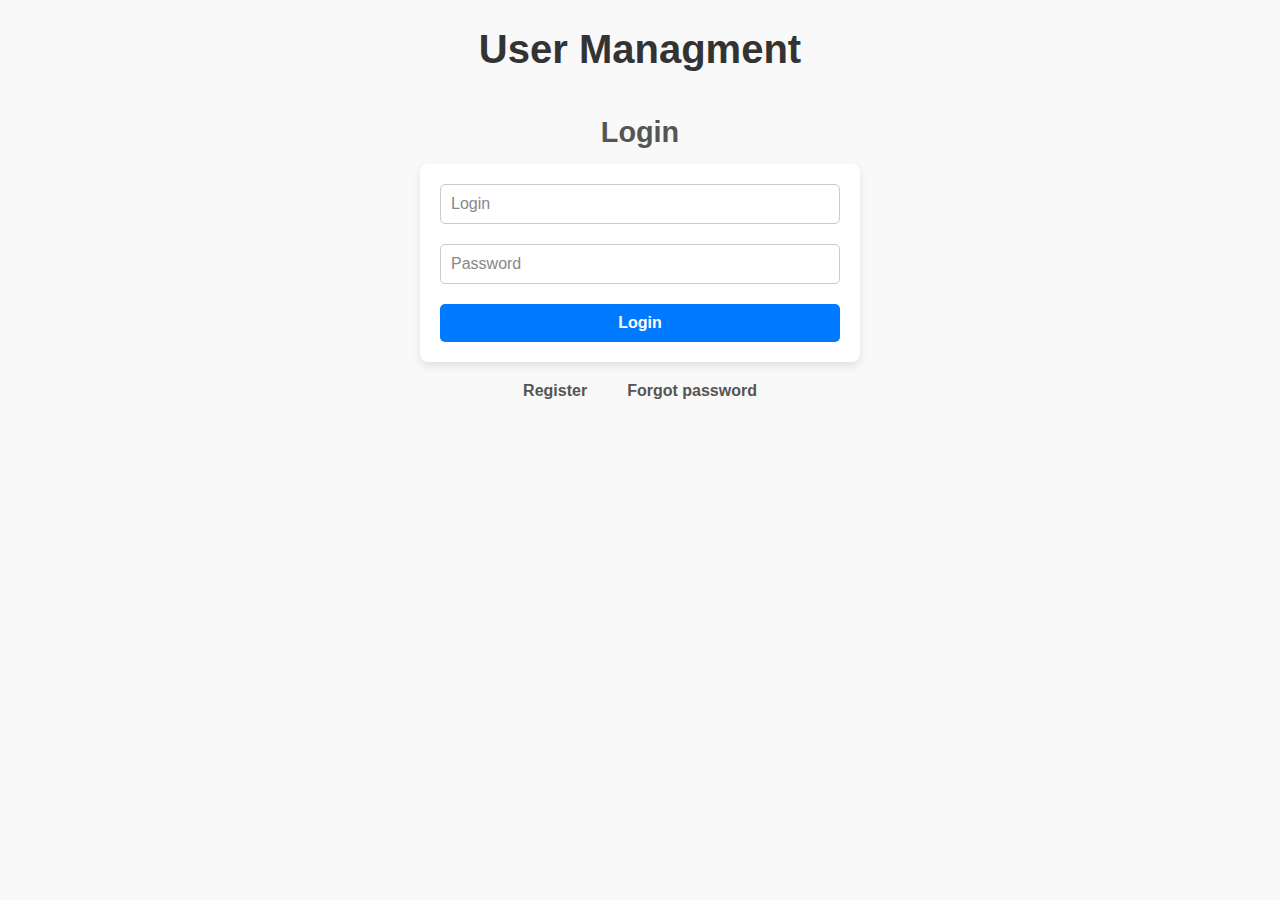
<file: login/index.html>
<!DOCTYPE html>
<html lang="en">
<head>
  <meta charset="UTF-8">
  <meta name="viewport" content="width=device-width, initial-scale=1.0">
  <title>User Management with Backendless</title>
  <script src="http://api.backendless.com/sdk/js/latest/backendless.min.js"></script>
  <link rel="stylesheet" href="../styles/style-light.css">
</head>
<body>
  <h1>User Managment</h1>

  <h2>Login</h2>
  <form id="loginForm">
    <input type="text" name="username" class="login-field" placeholder="Login" required />
    <input type="password" name="password" class="login-field" placeholder="Password" required />
    <button type="button" id="login-btn" class="menu-button">Login</button>
  </form>

  <div class="link-container">
    <a href="register.html" class="text-link">Register</a>
    <a href="recover.html" class="text-link">Forgot password</a>
  </div>

  <div id="message"></div>

  <script src="login.js" defer></script>
  <script>
    document.addEventListener("DOMContentLoaded", () => {
      initEventHandlersLogin()
    });
  </script>
</body>
</html>
</file>
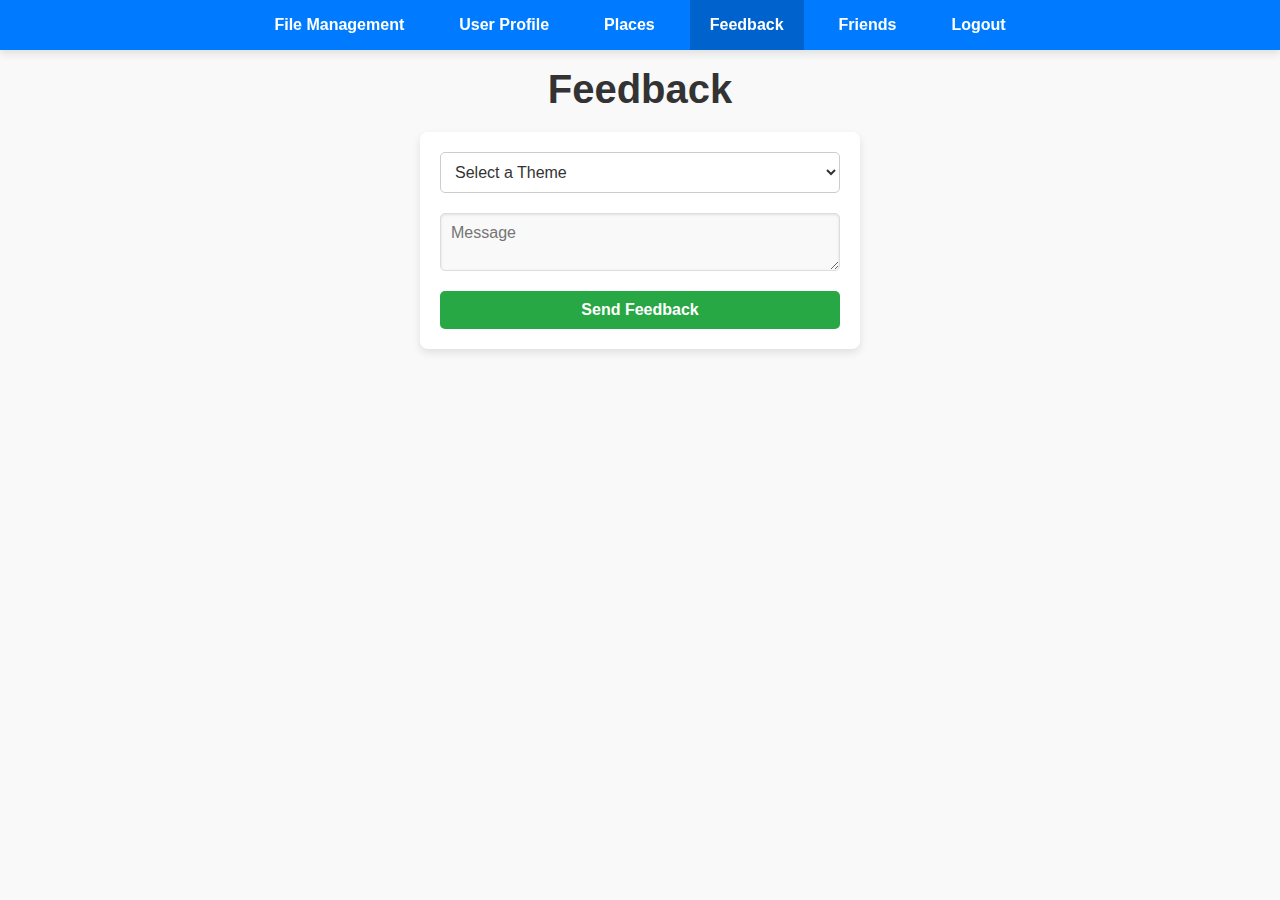
<file: feedback/feedback.html>
<!DOCTYPE html>
<html lang="en">
  <head>
    <meta charset="UTF-8" />
    <meta name="viewport" content="width=device-width, initial-scale=1.0" />
    <title>User Management with Backendless</title>
    <script src="http://api.backendless.com/sdk/js/latest/backendless.min.js"></script>
    <link rel="stylesheet" href="../styles/style-light.css" />
  </head>
  <body>
    <nav id="navigation-menu">
      <div id="nav-buttons">
        <button id="file-management-btn" class="nav-button">File Management</button>
        <button id="user-profile-btn" class="nav-button">User Profile</button>
        <button id="places-btn" class="nav-button">Places</button>
        <button id="feedback-btn" class="nav-button" style="background-color: rgba(0, 0, 0, 0.2);">Feedback</button>
        <button id="friends-btn" class="nav-button">Friends</button>
        <button id="logout-btn" class="nav-button">Logout</button>
      </div>
    </nav>

    <h1 class="file-managment-h1">Feedback</h1>

    <form id="feedback-container">
      <select name="theme" class="theme-fiels" id="feedback-theme">
        <option value="">Select a Theme</option>
        <option value="Error">Error</option>
        <option value="Suggestion">Suggestion</option>
      </select>

      <textarea id="feedback-message" placeholder="Message"></textarea>

      <button type="button" id="send-feedback-btn" class="green-btn">Send Feedback</button>
    </form>

    <div id="message"></div>

    <script src="feedback.js"></script>
  </body>
</html>
</file>
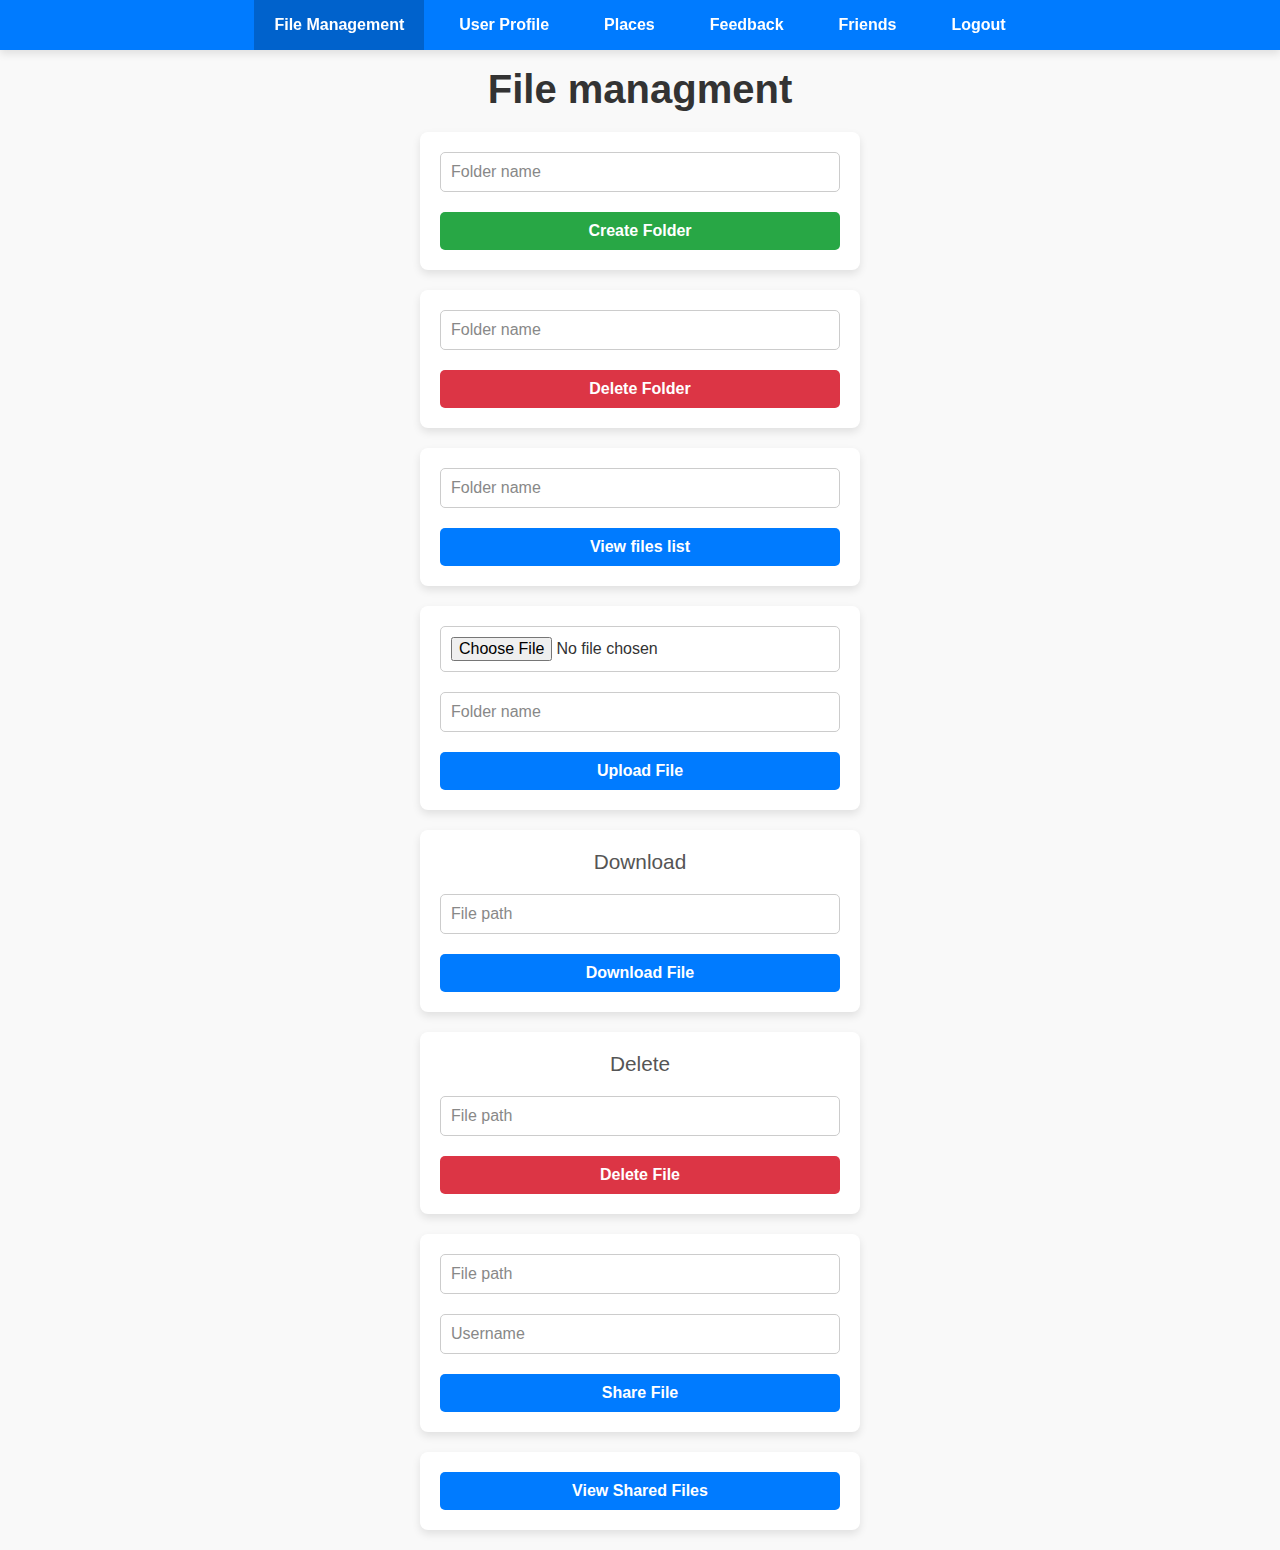
<file: file-managment/file-managment.html>
<!DOCTYPE html>
<html lang="en">
<head>
  <meta charset="UTF-8">
  <meta name="viewport" content="width=device-width, initial-scale=1.0">
  <title>User Management with Backendless</title>
  <script src="http://api.backendless.com/sdk/js/latest/backendless.min.js"></script>
  <link rel="stylesheet" href="../styles/style-light.css">
</head>
<body>
  <nav id="navigation-menu">
    <div id="nav-buttons">
      <button id="file-management-btn" class="nav-button" style="background-color: rgba(0, 0, 0, 0.2);">File Management</button>
      <button id="user-profile-btn" class="nav-button">User Profile</button>
      <button id="places-btn" class="nav-button">Places</button>
      <button id="feedback-btn" class="nav-button">Feedback</button>
      <button id="friends-btn" class="nav-button">Friends</button>
      <button id="logout-btn" class="nav-button">Logout</button>
    </div>
  </nav>

  <h1 class="file-managment-h1">File managment</h1>

  <form id="createFolderForm">
    <input type="text" id="create-folder-name" placeholder="Folder name" required />
    <button type="button" id="create-folder-btn" class="green-btn">Create Folder</button>
  </form>

  <form id="deleteFolderForm">
    <input type="text" id="delete-folder-name" placeholder="Folder name" required />
    <button type="button" id="delete-folder-btn" class="red-btn">Delete Folder</button>
  </form>

  <form id="showFilesForm">
    <input type="text" id="show-files-folder-name" placeholder="Folder name" required />
    <button type="button" id="list-files-btn" class="menu-button">View files list</button>
  </form>

  <form id="uploadForm">
    <input type="file" id="file-input" required />
    <input type="text" id="folder-name" placeholder="Folder name" required />
    <button type="button" id="upload-button" class="menu-button">Upload File</button>
  </form>

  <form id="downloadForm">
    <p>Download</p>
    <input type="text" id="file-path" placeholder="File path" required />
    <button type="button" id="download-button" class="menu-button">Download File</button>
  </form>

  <form id="deleteForm">
    <p>Delete</p>
    <input type="text" id="delete-file-path" placeholder="File path" required />
    <button type="button" id="delete-button" class="red-btn">Delete File</button>
  </form>

  <form id="shareFileForm">
    <input type="text" id="file-to-share" placeholder="File path" required />
    <input type="text" id="user-to-share" placeholder="Username" required />
    <button type="button" id="share-file-button" class="menu-button">Share File</button>
  </form>

  <form id="viewSharedFilesForm">
    <button type="button" id="view-shared-files-button" class="menu-button">View Shared Files</button>
  </form>

  <div id="message"></div>

  <script src="file-managment.js"></script>
</body>
</html>
</file>
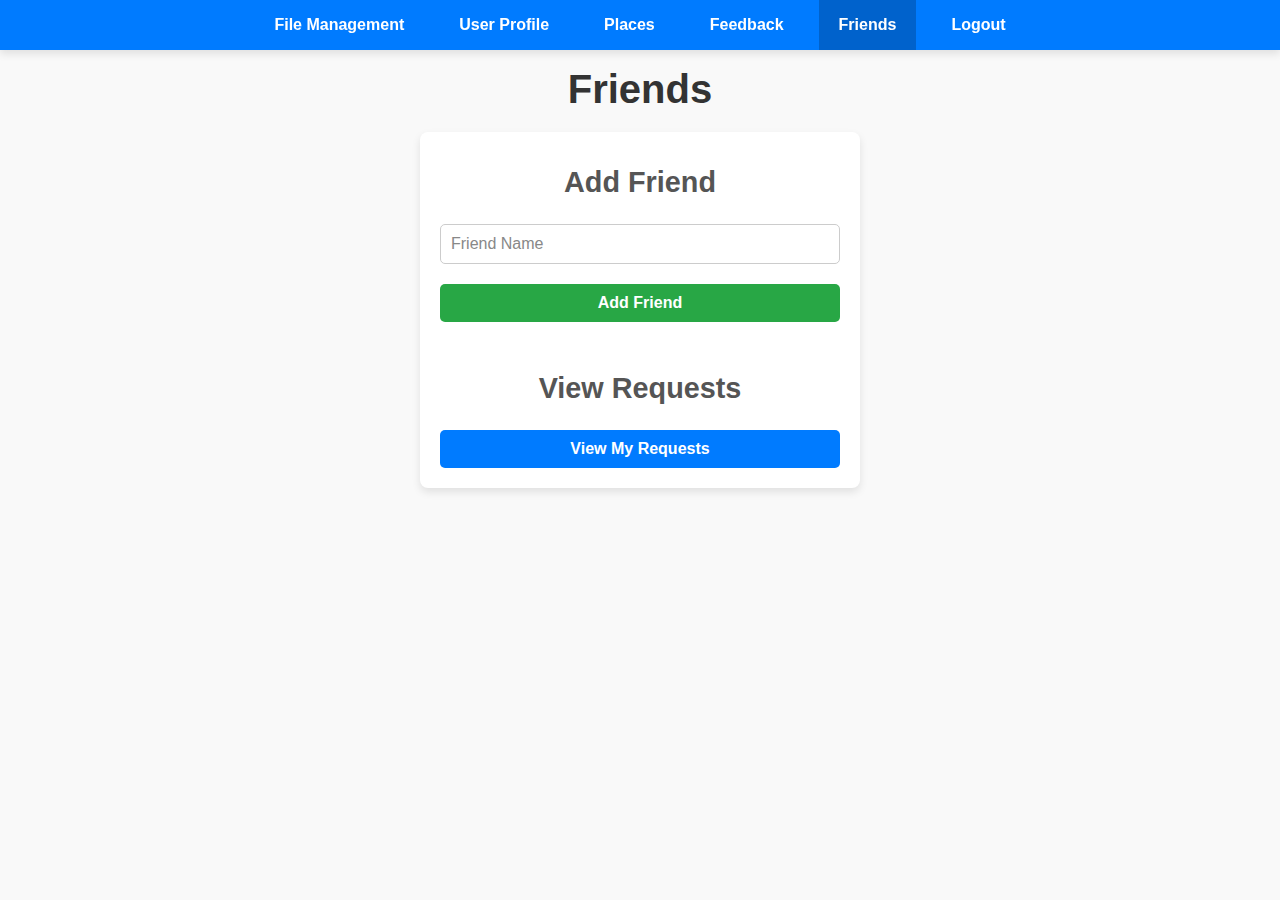
<file: friends/friends.html>
<!DOCTYPE html>
<html lang="en">
  <head>
    <meta charset="UTF-8" />
    <meta name="viewport" content="width=device-width, initial-scale=1.0" />
    <title>User Management with Backendless</title>
    <script src="http://api.backendless.com/sdk/js/latest/backendless.min.js"></script>
    <link rel="stylesheet" href="../styles/style-light.css" />
  </head>
  <body>
    <nav id="navigation-menu">
      <div id="nav-buttons">
        <button id="file-management-btn" class="nav-button">File Management</button>
        <button id="user-profile-btn" class="nav-button">User Profile</button>
        <button id="places-btn" class="nav-button">Places</button>
        <button id="feedback-btn" class="nav-button">Feedback</button>
        <button id="friends-btn" class="nav-button" style="background-color: rgba(0, 0, 0, 0.2);">Friends</button>
        <button id="logout-btn" class="nav-button">Logout</button>
      </div>
    </nav>

    <h1 class="file-managment-h1">Friends</h1>

    <form id="friend-container">
      <h2>Add Friend</h2>
      <input type="text" id="friend-name" placeholder="Friend Name"/>
      <button type="button" class="green-btn" id="add-friend-btn">Add Friend</button>

      <h2 style="margin-top: 50px;">View Requests</h2>
      <button id="view-my-requests-btn" type="button" class="menu-button">View My Requests</button>
      <div id="view-my-requests-results"></div>
    </form>

    <div id="message"></div>

    <script src="friends.js"></script>
  </body>
</html>
</file>
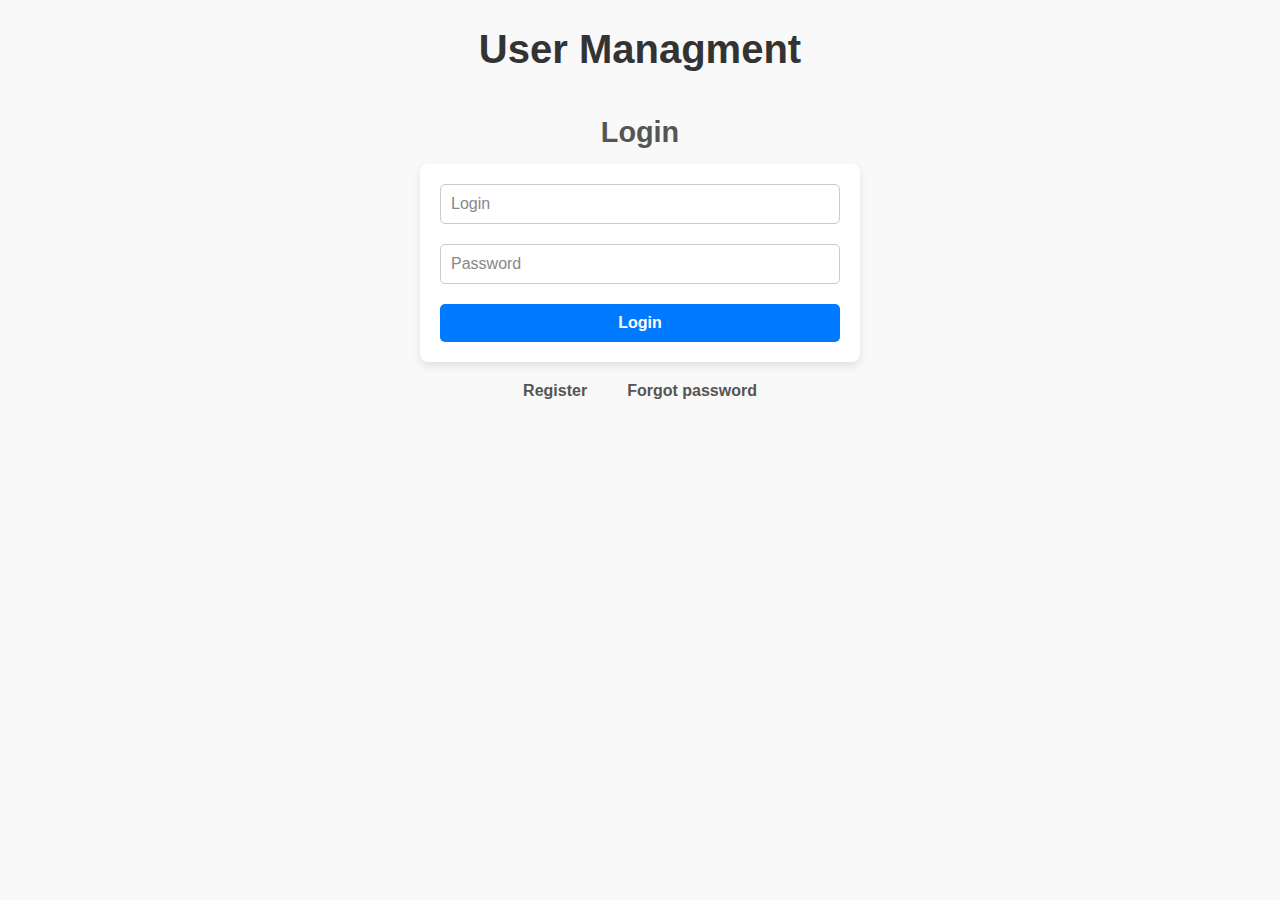
<file: login/login.html>
<!DOCTYPE html>
<html lang="en">
<head>
  <meta charset="UTF-8">
  <meta name="viewport" content="width=device-width, initial-scale=1.0">
  <title>User Management with Backendless</title>
  <script src="http://api.backendless.com/sdk/js/latest/backendless.min.js"></script>
  <link rel="stylesheet" href="../styles/style-light.css">
</head>
<body>
  <h1>User Managment</h1>

  <h2>Login</h2>
  <form id="loginForm">
    <input type="text" name="username" class="login-field" placeholder="Login" required />
    <input type="password" name="password" class="login-field" placeholder="Password" required />
    <button type="button" id="login-btn" class="menu-button">Login</button>
  </form>

  <div class="link-container">
    <a href="register.html" class="text-link">Register</a>
    <a href="recover.html" class="text-link">Forgot password</a>
  </div>

  <div id="message"></div>

  <script src="auth.js" defer></script>
  <script>
    document.addEventListener("DOMContentLoaded", () => {
      initEventHandlersLogin()
    });
  </script>
</body>
</html>
</file>
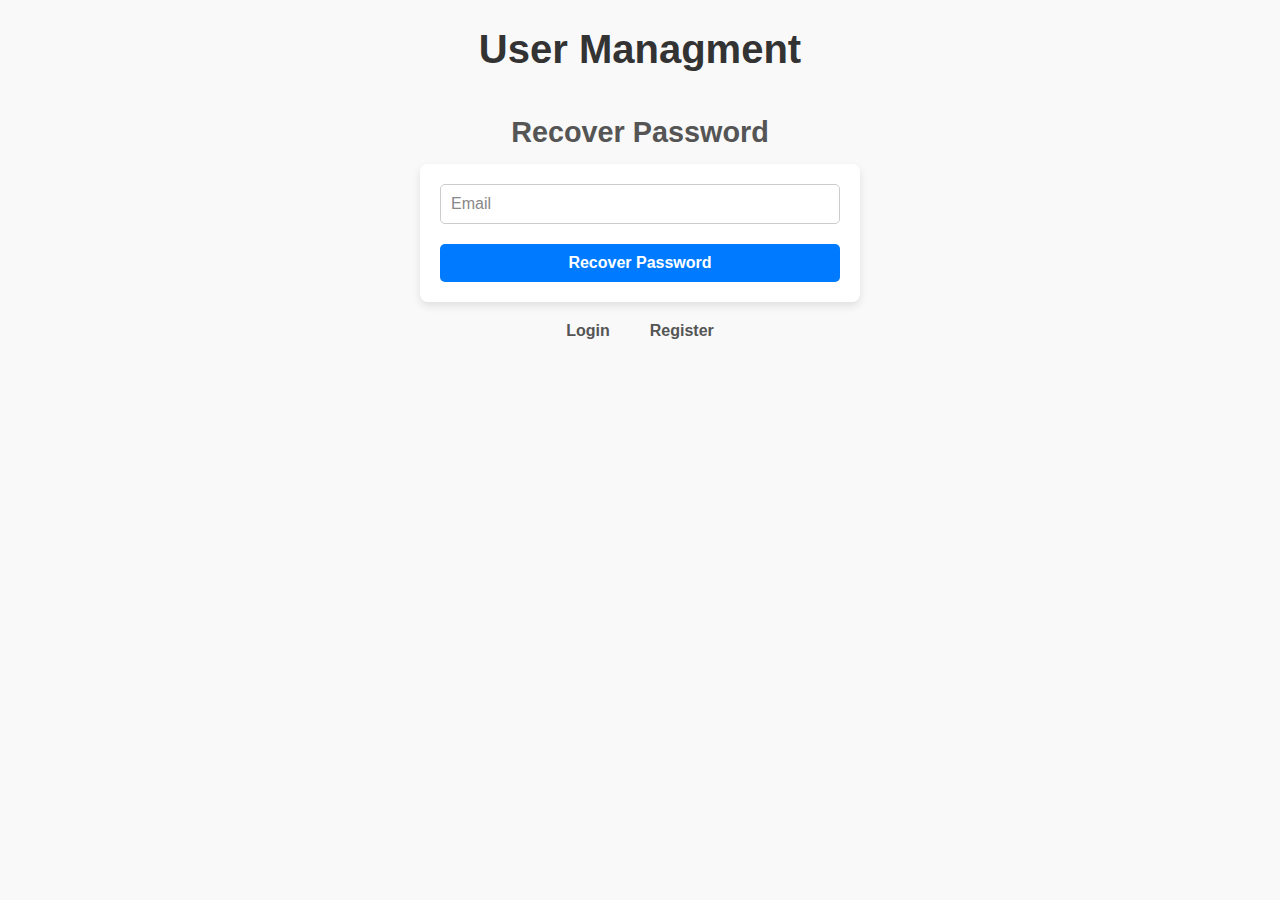
<file: login/recover.html>
<!DOCTYPE html>
<html lang="en">
<head>
  <meta charset="UTF-8">
  <meta name="viewport" content="width=device-width, initial-scale=1.0">
  <title>User Management with Backendless</title>
  <script src="http://api.backendless.com/sdk/js/latest/backendless.min.js"></script>
  <link rel="stylesheet" href="../styles/style-light.css">
</head>
<body>
  <h1>User Managment</h1>

  <h2>Recover Password</h2>
  <form id="recoveryForm">
    <input type="email" id="forgot-password-email" placeholder="Email" required />
    <button type="button" id="forgot-password-btn" class="menu-button">Recover Password</button>
  </form>

  <div class="link-container">
    <a href="index.html" class="text-link">Login</a>
    <a href="register.html" class="text-link">Register</a>
  </div>

  <div id="message"></div>

  <script src="login.js"></script>
  <script>
    document.addEventListener("DOMContentLoaded", () => {
      initEventHandlersRecover()
    });
  </script>
</body>
</html>
</file>
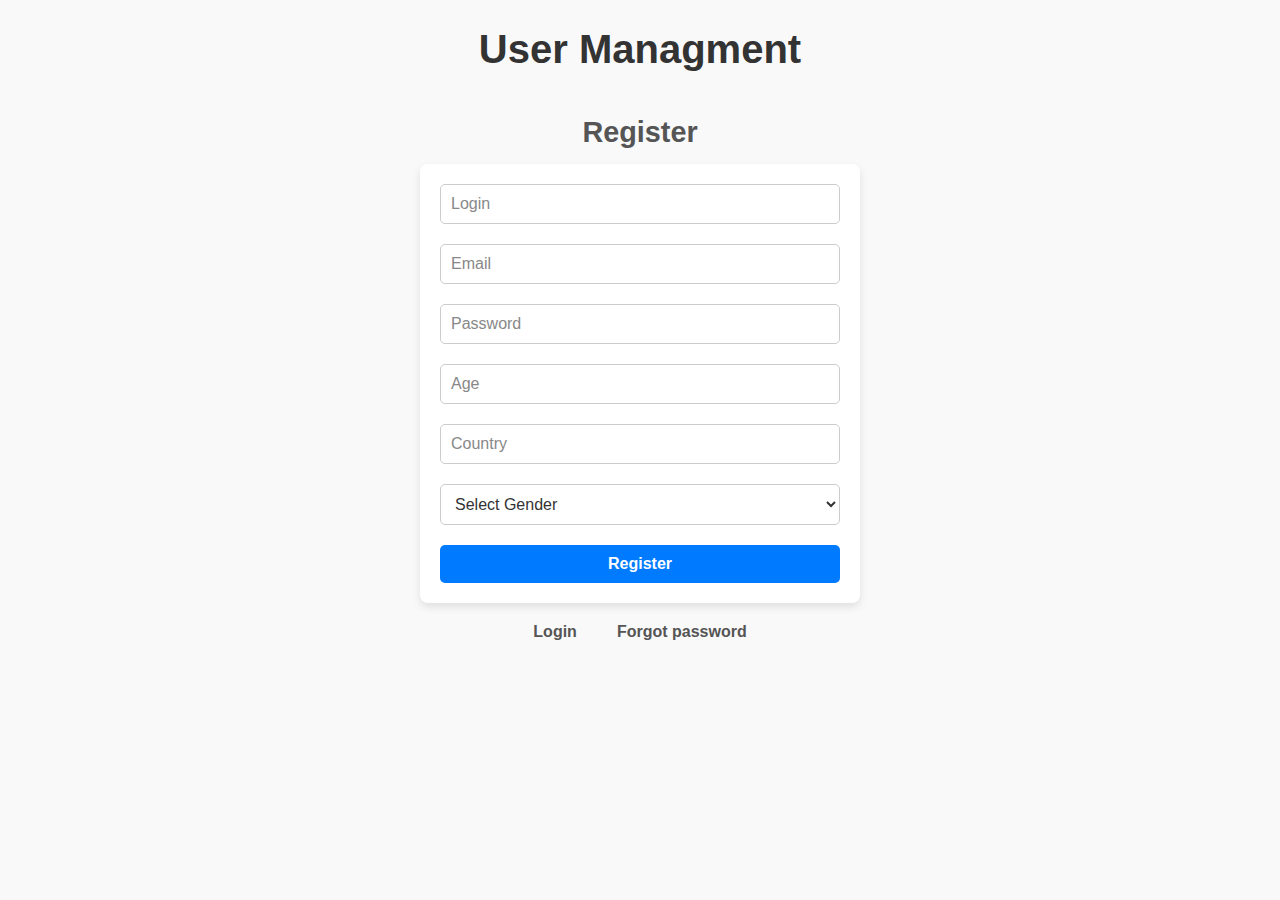
<file: login/register.html>
<!DOCTYPE html>
<html lang="en">
<head>
  <meta charset="UTF-8">
  <meta name="viewport" content="width=device-width, initial-scale=1.0">
  <title>User Management with Backendless</title>
  <script src="http://api.backendless.com/sdk/js/latest/backendless.min.js"></script>
  <link rel="stylesheet" href="../styles/style-light.css">
</head>
<body>
  <h1>User Managment</h1>

  <h2>Register</h2>
  <form id="registrationForm">
    <input type="text" name="name" class="register-field" placeholder="Login" required />
    <input type="email" name="email" class="register-field" placeholder="Email" required />
    <input type="password" name="password" class="register-field" placeholder="Password" required />
    <input type="number" name="age" class="register-field" placeholder="Age" required />
    <input type="text" name="country" class="register-field" placeholder="Country" required />
    <select name="gender" class="register-field" required>
      <option value="">Select Gender</option>
      <option value="Male">Male</option>
      <option value="Female">Female</option>
    </select>
    <button type="button" id="register-btn" class="menu-button">Register</button>
  </form>

  <div class="link-container">
    <a href="index.html" class="text-link">Login</a>
    <a href="recover.html" class="text-link">Forgot password</a>
  </div>

  <div id="message"></div>

  <script src="login.js"></script>
  <script>
    document.addEventListener("DOMContentLoaded", () => {
      initEventHandlersRegister()
    });
  </script>
</body>
</html>
</file>
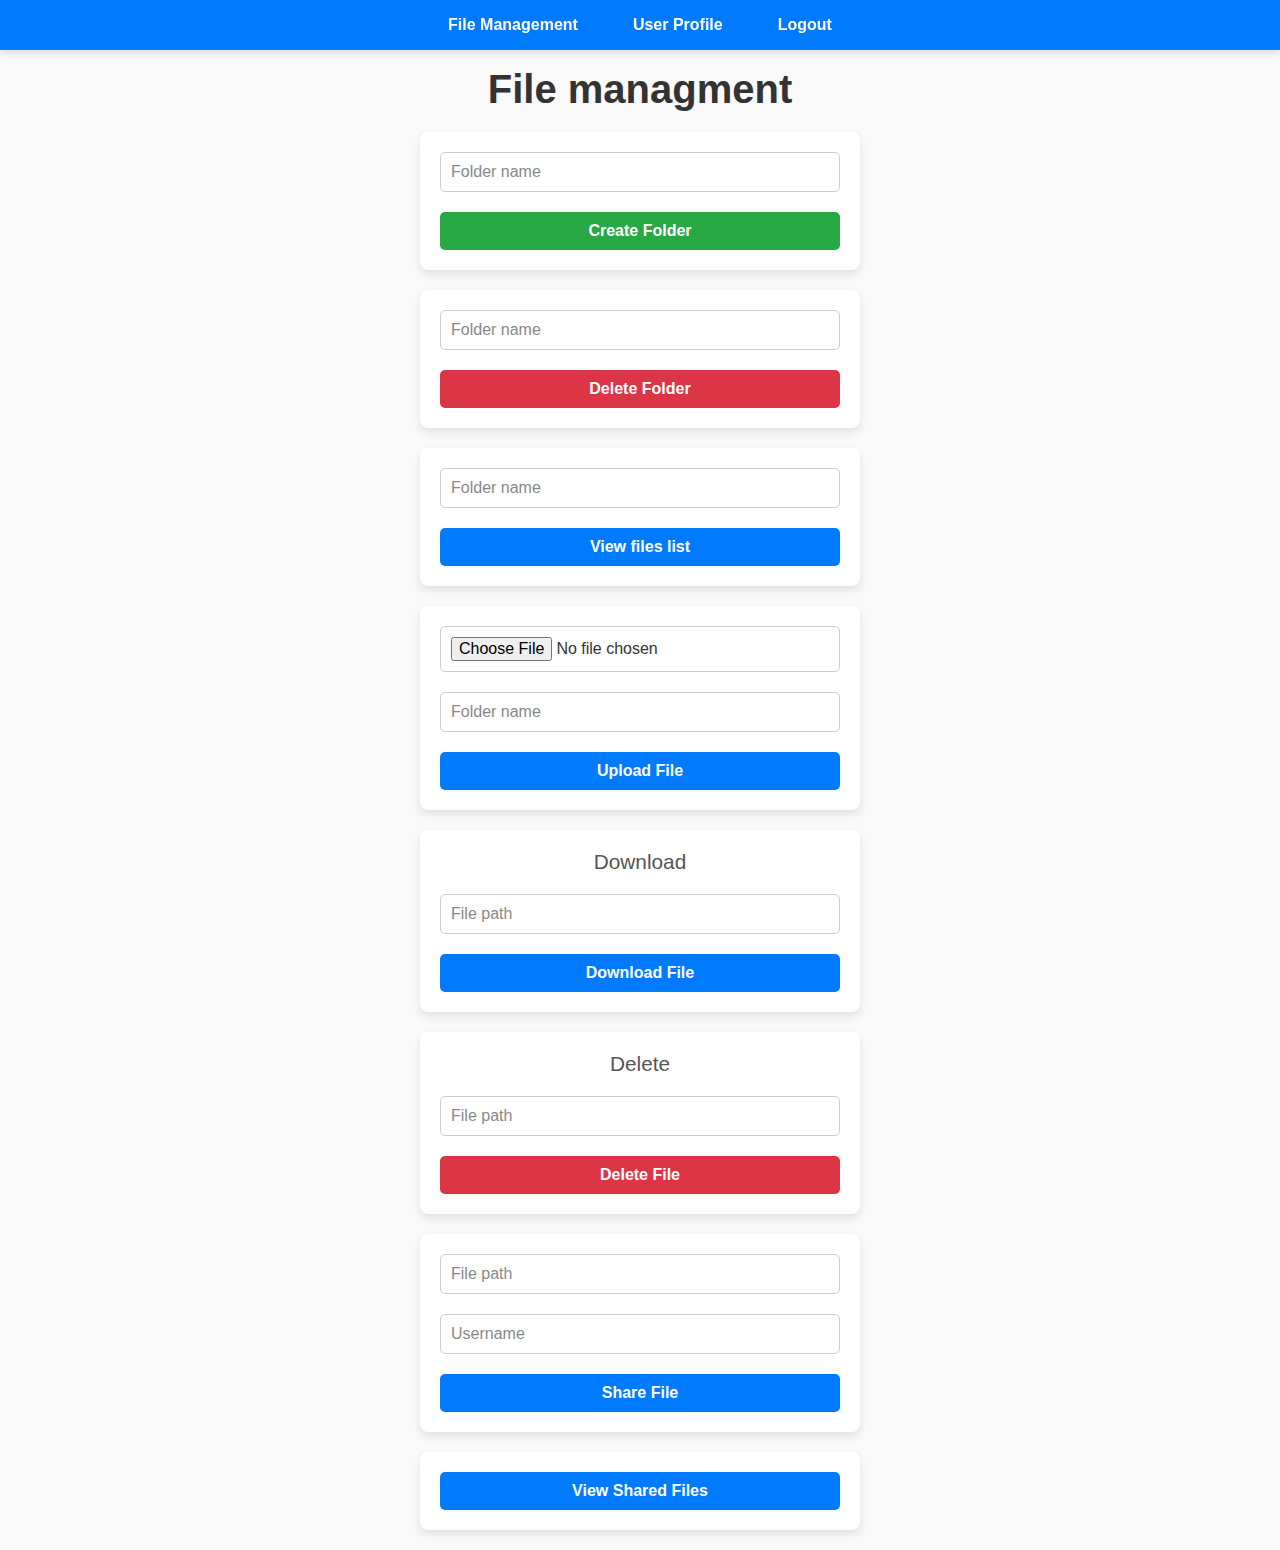
<file: main/main.html>
<!DOCTYPE html>
<html lang="en">
<head>
  <meta charset="UTF-8">
  <meta name="viewport" content="width=device-width, initial-scale=1.0">
  <title>User Management with Backendless</title>
  <script src="http://api.backendless.com/sdk/js/latest/backendless.min.js"></script>
  <link rel="stylesheet" href="../styles/style-light.css">
</head>
<body>
  <nav id="navigation-menu">
    <div id="nav-buttons">
      <button id="file-management-btn" class="nav-button">File Management</button>
      <button id="user-profile-btn" class="nav-button">User Profile</button>
      <button id="logout-btn" class="nav-button">Logout</button>
    </div>
  </nav>

  <h1 class="file-managment-h1">File managment</h1>

  <form id="createFolderForm">
    <input type="text" id="create-folder-name" placeholder="Folder name" required />
    <button type="button" id="create-folder-btn" class="green-btn">Create Folder</button>
  </form>

  <form id="deleteFolderForm">
    <input type="text" id="delete-folder-name" placeholder="Folder name" required />
    <button type="button" id="delete-folder-btn" class="red-btn">Delete Folder</button>
  </form>

  <form id="showFilesForm">
    <input type="text" id="show-files-folder-name" placeholder="Folder name" required />
    <button type="button" id="list-files-btn" class="menu-button">View files list</button>
  </form>

  <form id="uploadForm">
    <input type="file" id="file-input" required />
    <input type="text" id="folder-name" placeholder="Folder name" required />
    <button type="button" id="upload-button" class="menu-button">Upload File</button>
  </form>

  <form id="downloadForm">
    <p>Download</p>
    <input type="text" id="file-path" placeholder="File path" required />
    <button type="button" id="download-button" class="menu-button">Download File</button>
  </form>

  <form id="deleteForm">
    <p>Delete</p>
    <input type="text" id="delete-file-path" placeholder="File path" required />
    <button type="button" id="delete-button" class="red-btn">Delete File</button>
  </form>

  <form id="shareFileForm">
    <input type="text" id="file-to-share" placeholder="File path" required />
    <input type="text" id="user-to-share" placeholder="Username" required />
    <button type="button" id="share-file-button" class="menu-button">Share File</button>
  </form>

  <form id="viewSharedFilesForm">
    <button type="button" id="view-shared-files-button" class="menu-button">View Shared Files</button>
  </form>

  <div id="message"></div>

  <script src="script.js"></script>
</body>
</html>
</file>
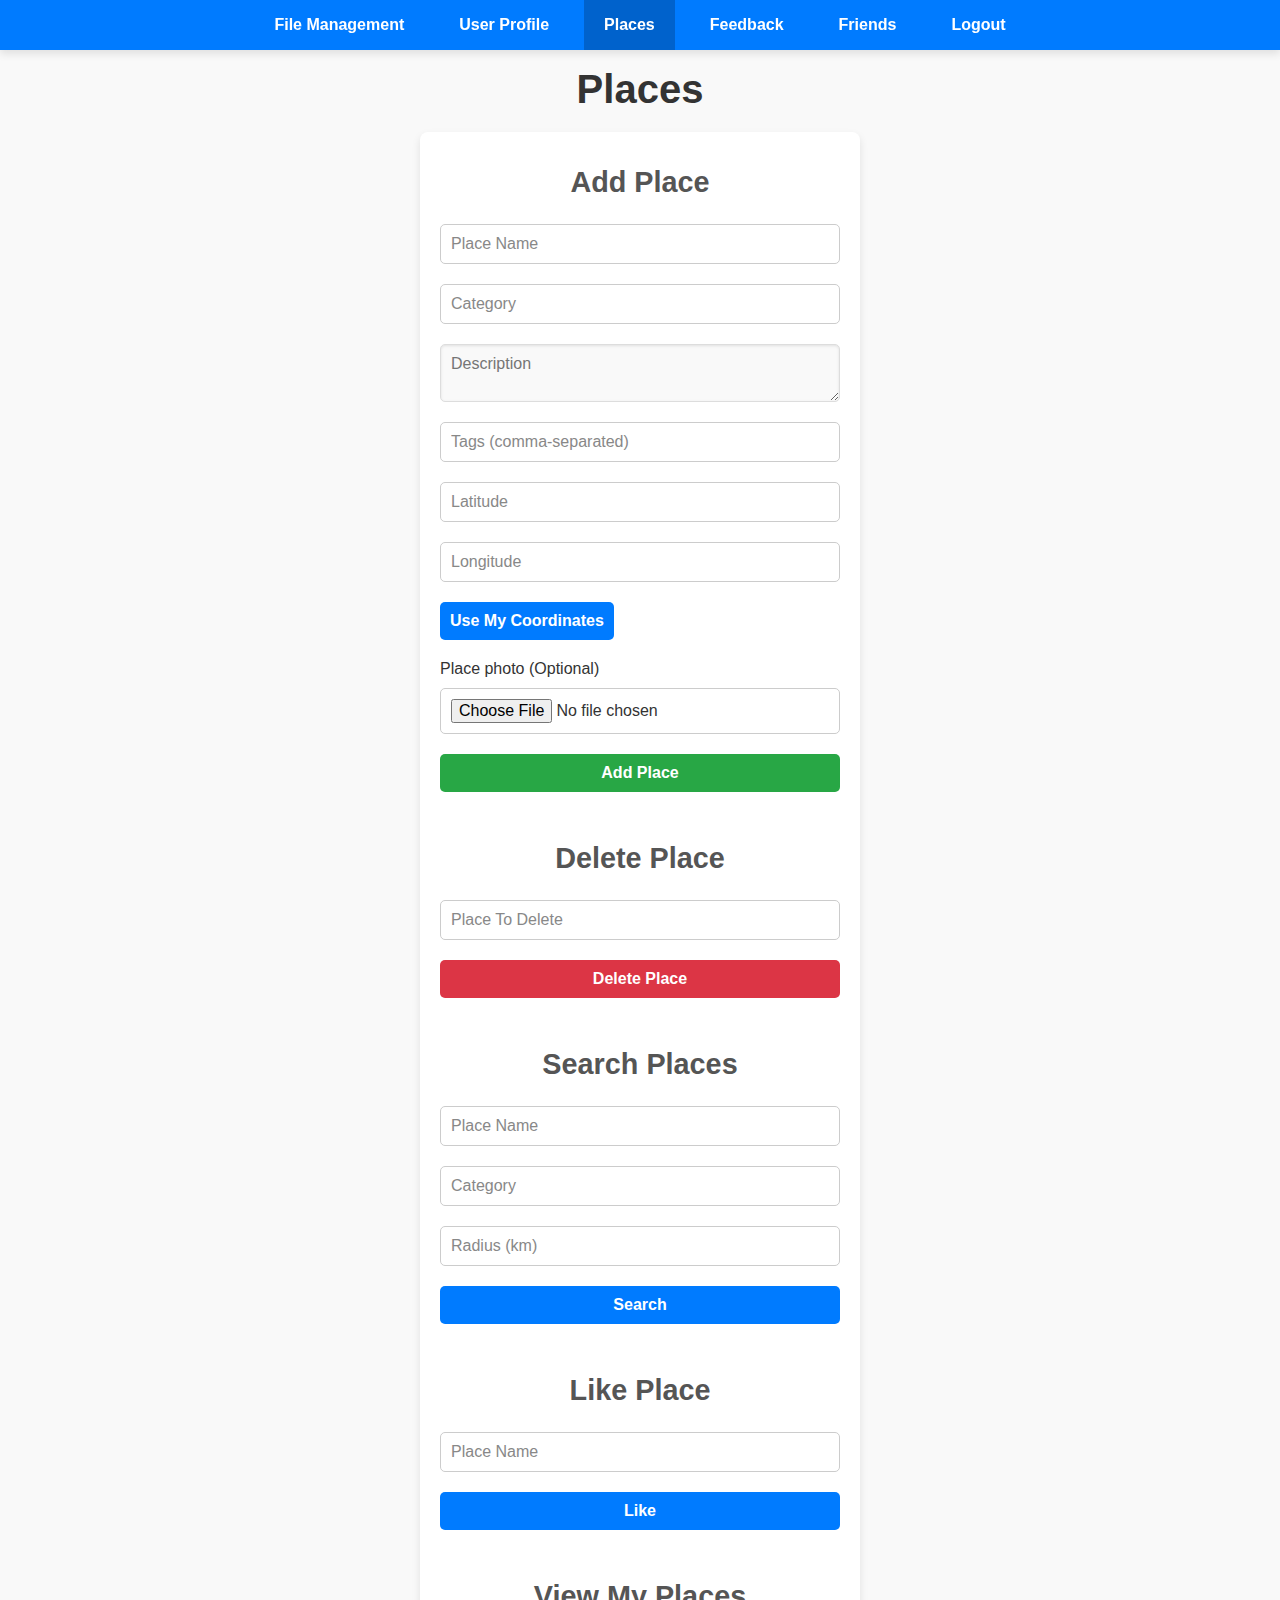
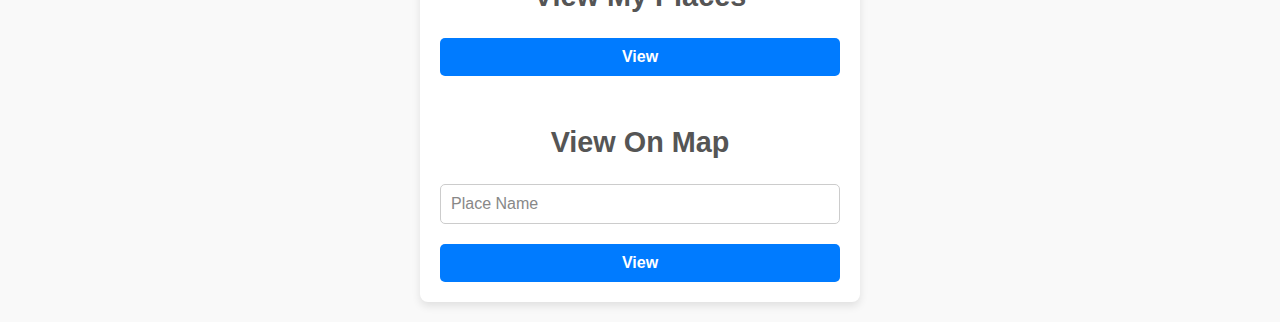
<file: places/places.html>
<!DOCTYPE html>
<html lang="en">
  <head>
    <meta charset="UTF-8" />
    <meta name="viewport" content="width=device-width, initial-scale=1.0" />
    <title>User Management with Backendless</title>
    <script src="http://api.backendless.com/sdk/js/latest/backendless.min.js"></script>
    <link rel="stylesheet" href="../styles/style-light.css" />
  </head>
  <body>
    <nav id="navigation-menu">
      <div id="nav-buttons">
        <button id="file-management-btn" class="nav-button">File Management</button>
        <button id="user-profile-btn" class="nav-button">User Profile</button>
        <button id="places-btn" class="nav-button" style="background-color: rgba(0, 0, 0, 0.2);">Places</button>
        <button id="feedback-btn" class="nav-button">Feedback</button>
        <button id="friends-btn" class="nav-button">Friends</button>
        <button id="logout-btn" class="nav-button">Logout</button>
      </div>
    </nav>

    <h1 class="file-managment-h1">Places</h1>

    <form id="profile-container">
      <h2>Add Place</h2>
      <input type="text" id="place-name" placeholder="Place Name"/>
      <input type="text" id="place-category" placeholder="Category"/>
      <textarea id="place-description" placeholder="Description"></textarea>
      <input type="text" id="place-tags" placeholder="Tags (comma-separated)"/>
      <input type="number" step="any" id="place-latitude" placeholder="Latitude"/>
      <input type="number" step="any" id="place-longitude" placeholder="Longitude"/>
      <button type="button" id="use-my-coordinates-btn" class="menu-button" style="align-self: flex-start; width: auto;">Use My Coordinates</button>
      <label style="align-self: flex-start; margin-top: 20px;">Place photo (Optional)</label>
      <input type="file" id="place-photo-input" />
      <button type="button" id="add-place-btn" class="green-btn">Add Place</button>

      <h2 style="margin-top: 50px;">Delete Place</h2>
      <input type="text" id="place-to-delete" placeholder="Place To Delete"/>
      <button id="delete-place-btn" type="button" class="red-btn">Delete Place</button>

      <h2 style="margin-top: 50px;">Search Places</h2>
      <input type="text" id="place-search-name" placeholder="Place Name"/>
      <input type="text" id="place-search-category" placeholder="Category"/>
      <input type="number" step="any" id="search-radius" placeholder="Radius (km)"/>
      <button id="search-places-btn" type="button" class="menu-button">Search</button>
      <div id="search-results"></div>

      <h2 style="margin-top: 50px;">Like Place</h2>
      <input type="text" id="like-place-name" placeholder="Place Name"/>
      <button id="search-place-like-btn" type="button" class="menu-button">Like</button>
      
      <h2 style="margin-top: 50px;">View My Places</h2>
      <button id="view-my-places-btn" type="button" class="menu-button">View</button>
      <div id="view-my-places-results"></div>

      <h2 style="margin-top: 50px;">View On Map</h2>
      <input type="text" id="view-on-map-name" placeholder="Place Name"/>
      <div id="map-container" style="width: 100%;"></div>
      <button id="view-on-map-btn" type="button" class="menu-button">View</button>
    </form>

    <div id="message"></div>

    <script src="places.js"></script>
  </body>
</html>
</file>
<file: styles/style-light.css>
body {
  font-family: Arial, sans-serif;
  background-color: #f9f9f9;
  color: #333333;
  margin: 0;
  padding-top: 0px;
  display: flex;
  flex-direction: column;
  justify-content: center;
  align-items: center;
  text-align: center;
}

h1 {
  font-size: 2.5em;
  margin-bottom: 20px;
  color: #333333;
}

.file-managment-h1 {
  padding-top: 40px;
}

h2 {
  font-size: 1.8em;
  margin-bottom: 15px;
  color: #555555;
}

p {
  font-size: 1.3em;
  margin-bottom: 10px;
  margin-top: 10px;
  color: #555555;
}

form {
  background: #ffffff;
  padding: 10px 20px 20px 20px;
  border-radius: 8px;
  box-shadow: 0 4px 8px rgba(0, 0, 0, 0.1);
  width: 400px;
  display: flex;
  flex-direction: column;
  align-items: center;
  margin-bottom: 20px;
}

input {
  width: 94.5%;
  padding: 10px;
  margin: 10px;
  border: 1px solid #ccc;
  border-radius: 5px;
  font-size: 1em;
  background-color: #ffffff;
  color: #333333;
}

input::placeholder {
  color: #888888;
}

input:focus {
  outline: none;
  border-color: #007bff;
  box-shadow: 0 0 5px rgba(0, 123, 255, 0.5);
  background-color: #ffffff;
}

select {
  width: 100%;
  padding: 10px;
  margin: 10px 0;
  border: 1px solid #ccc;
  border-radius: 5px;
  font-size: 1em;
  background-color: #ffffff;
  color: #333333;
}

select option {
  background-color: #ffffff;
  color: #333333;
}

.link-container {
  display: flex;
  justify-content: center;
  gap: 40px;
  margin: 0px;
}

.text-link {
  font-size: 1em;
  font-weight: bold;
  color: #555555;
  text-decoration: none;
  transition: color 0.3s ease, text-shadow 0.3s ease;
}

.text-link:hover {
  color: #007bff;
  text-shadow: 0px 2px 5px rgba(0, 0, 0, 0.1);
}

.menu-button {
  width: 100%;
  padding: 10px;
  margin-top: 10px;
  background: #007BFF;
  color: white;
  border: none;
  border-radius: 5px;
  font-size: 1em;
  font-weight: bold;
  cursor: pointer;
  transition: background 0.3s;
}

.menu-button:hover {
  background: #0056b3;
}

.green-btn {
  width: 100%;
  padding: 10px;
  margin-top: 10px;
  border: none;
  border-radius: 5px;
  font-size: 1em;
  font-weight: bold;
  cursor: pointer;
  background: #28a745;
  color: white;
  transition: background 0.3s;
}

.green-btn:hover {
  background: #218838;
}

.red-btn {
  width: 100%;
  padding: 10px;
  margin-top: 10px;
  border: none;
  border-radius: 5px;
  font-size: 1em;
  font-weight: bold;
  cursor: pointer;
  background: #dc3545;
  color: white;
  transition: background 0.3s;
}

.red-btn:hover {
  background: #c82333;
}

/* #logout-btn {
  position: fixed;
  top: 10px;
  right: 20px;
  padding: 10px;
  background: #dc3545;
  color: white;
  border: none;
  border-radius: 5px;
  font-size: 1em;
  cursor: pointer;
  transition: background 0.3s;
  box-shadow: 0 4px 8px rgba(0, 0, 0, 0.1);
  width: 120px;
}

#logout-btn:hover {
  background: #c82333;
}

#logout-btn:disabled {
  background: #e0e0e0;
  cursor: not-allowed;
  color: #888888;
} */

#message {
  position: fixed;
  top: 10px;
  left: 10px;
  background-color: #28a745;
  color: white;
  padding: 10px 20px;
  border-radius: 5px;
  box-shadow: 0 4px 8px rgba(0, 0, 0, 0.1);
  font-weight: bold;
  z-index: 1000;
  opacity: 0;
  transition: opacity 0.5s ease-out;
}

#message.visible {
  opacity: 1;
}

#sharedFilesList {
  list-style: none;
  padding: 0;
  margin: 0 auto;
  margin-top: 20px;
  width: 80%;
  text-align: left;
}

#sharedFilesList li {
  display: flex;
  justify-content: space-between;
  align-items: center;
  background-color: #ffffff;
  color: #333333;
  padding: 10px;
  margin: 10px 0;
  border-radius: 8px;
  box-shadow: 0 4px 8px rgba(0, 0, 0, 0.1);
  transition: background-color 0.3s ease;
}

#sharedFilesList li:hover {
  background-color: #f8f9fa;
}

#sharedFilesList li button {
  font-size: 0.8em;
  width: 75px;
  margin: 5px 5px 5px 0px;
  background-color: #007bff;
  color: white;
  border: none;
  padding: 5px 10px;
  border-radius: 5px;
  cursor: pointer;
  transition: background-color 0.3s ease;
  line-height: 1;
}

#sharedFilesList li button:hover {
  background-color: #0056b3;
}

nav#navigation-menu {
  display: flex;
  justify-content: center;
  align-items: center;
  background-color: #007bff; /* Цвет навигационного бара */
  height: 50px;
  padding: 0;
  box-shadow: 0 4px 8px rgba(0, 0, 0, 0.1);
  position: fixed;
  top: 0;
  width: 100%;
  z-index: 1000;
}

#nav-buttons {
  display: flex;
  justify-content: center;
  gap: 15px; /* Расстояние между кнопками */
}

/* .nav-button {
  background-color: #c82333;
} */
.nav-button {
  background: none;
  color: #ffffff;
  border: none;
  padding: 10px 20px;
  font-size: 1em;
  font-weight: bold;
  cursor: pointer;
  transition: background-color 0.3s ease;
  height: 50px;
}

.nav-button:hover {
  background-color: rgba(0, 0, 0, 0.2);
  width: auto;
}

/* nav#navigation-menu {
  display: flex;
  justify-content: space-around;
  align-items: center;
  background-color: #007bff;
  padding-bottom: 10px;
  height: 50px;
  box-shadow: 0 4px 8px rgba(0, 0, 0, 0.1);
  position: fixed;
  top: 0;
  width: 100%;
  z-index: 1000;
} */
/* 
nav#navigation-menu button {
  background: none;
  background-color: #ffffff;
  color: #ffffff;
  border: none;
  padding: 10px 20px;
  border-radius: 5px;
  font-size: 1em;
  font-weight: bold;
  cursor: pointer;
  transition: background-color 0.3s, color 0.3s;
}

nav#navigation-menu button:hover {
  background-color: #0056b3;
  color: #ffffff;
} */

.profile-content-wrapper {
  display: flex;
  flex-direction: column; /* Располагаем элементы вертикально */
  align-items: center; /* Центрируем элементы внутри нового div */
  padding: 0;
  margin: 0;
  width: 100%;
}

.avatar-wrapper {
  width: 150px;
  height: 150px;
  border-radius: 50%;
  overflow: hidden;
  margin-bottom: 20px;
  margin-top: 10px;
}

.avatar-wrapper img {
  width: 100%;
  height: 100%;
  object-fit: cover;
}

.modal-btn {
  margin-top: 20px;
  padding: 10px 20px;
  background: #007bff;
  color: #fff;
  border: none;
  border-radius: 5px;
  cursor: pointer;
  font-weight: bold;
}

.modal-btn:hover {
  background: #0056b3;
}

.modal {
  position: fixed;
  top: 0;
  left: 0;
  width: 100%;
  height: 100%;
  background-color: rgba(0, 0, 0, 0.5);
  display: flex;
  justify-content: center;
  align-items: center;
  z-index: 1000;
}

.modal-content {
  background: #fff;
  padding: 20px;
  border-radius: 10px;
  width: 500px;
  max-height: 80%;
  overflow-y: auto;
  box-shadow: 0 4px 8px rgba(0, 0, 0, 0.2);
  text-align: center;
}

.modal-content h2 {
  margin-bottom: 40px;
}

#photos-list {
  display: flex;
  justify-content: center;
  flex-wrap: wrap;
  gap: 10px;
}

#photos-list img {
  width: 100px;
  height: 100px;
  object-fit: cover;
  border-radius: 5px;
  border: 2px solid transparent;
  cursor: pointer;
}

#photos-list img:hover {
  border-color: #007bff;
}

#photos-list label {
  display: flex;
  flex-direction: column;
  align-items: center;
  gap: 5px;
}

#photos-list input[type="radio"] {
  margin-top: 5px;
}


.switch {
  position: relative;
  display: inline-block;
  width: 60px;
  height: 34px;
}

.switch input {
  opacity: 0;
  width: 0;
  height: 0;
}

.slider {
  position: absolute;
  cursor: pointer;
  top: 0;
  left: 0;
  right: 0;
  bottom: 0;
  background-color: #ccc;
  transition: 0.4s;
  border-radius: 34px;
}

.slider:before {
  position: absolute;
  content: "";
  height: 26px;
  width: 26px;
  left: 4px;
  bottom: 4px;
  background-color: white;
  transition: 0.4s;
  border-radius: 50%;
}

input:checked + .slider {
  background-color: #007bff;
}

input:checked + .slider:before {
  transform: translateX(26px);
}

textarea {
  width: 94.5%;
  padding: 10px;
  margin: 10px;
  border: 1px solid #ddd;
  border-radius: 5px;
  font-size: 1em;
  font-family: Arial, sans-serif;
  background-color: #f9f9f9;
  color: #333;
  resize: vertical;
  box-shadow: inset 0 1px 3px rgba(0, 0, 0, 0.1);
  transition: border-color 0.3s, box-shadow 0.3s;
}

textarea:focus {
  outline: none;
  border-color: #007bff;
  box-shadow: 0 0 5px rgba(0, 123, 255, 0.5);
  background-color: #ffffff;
}
</file>
